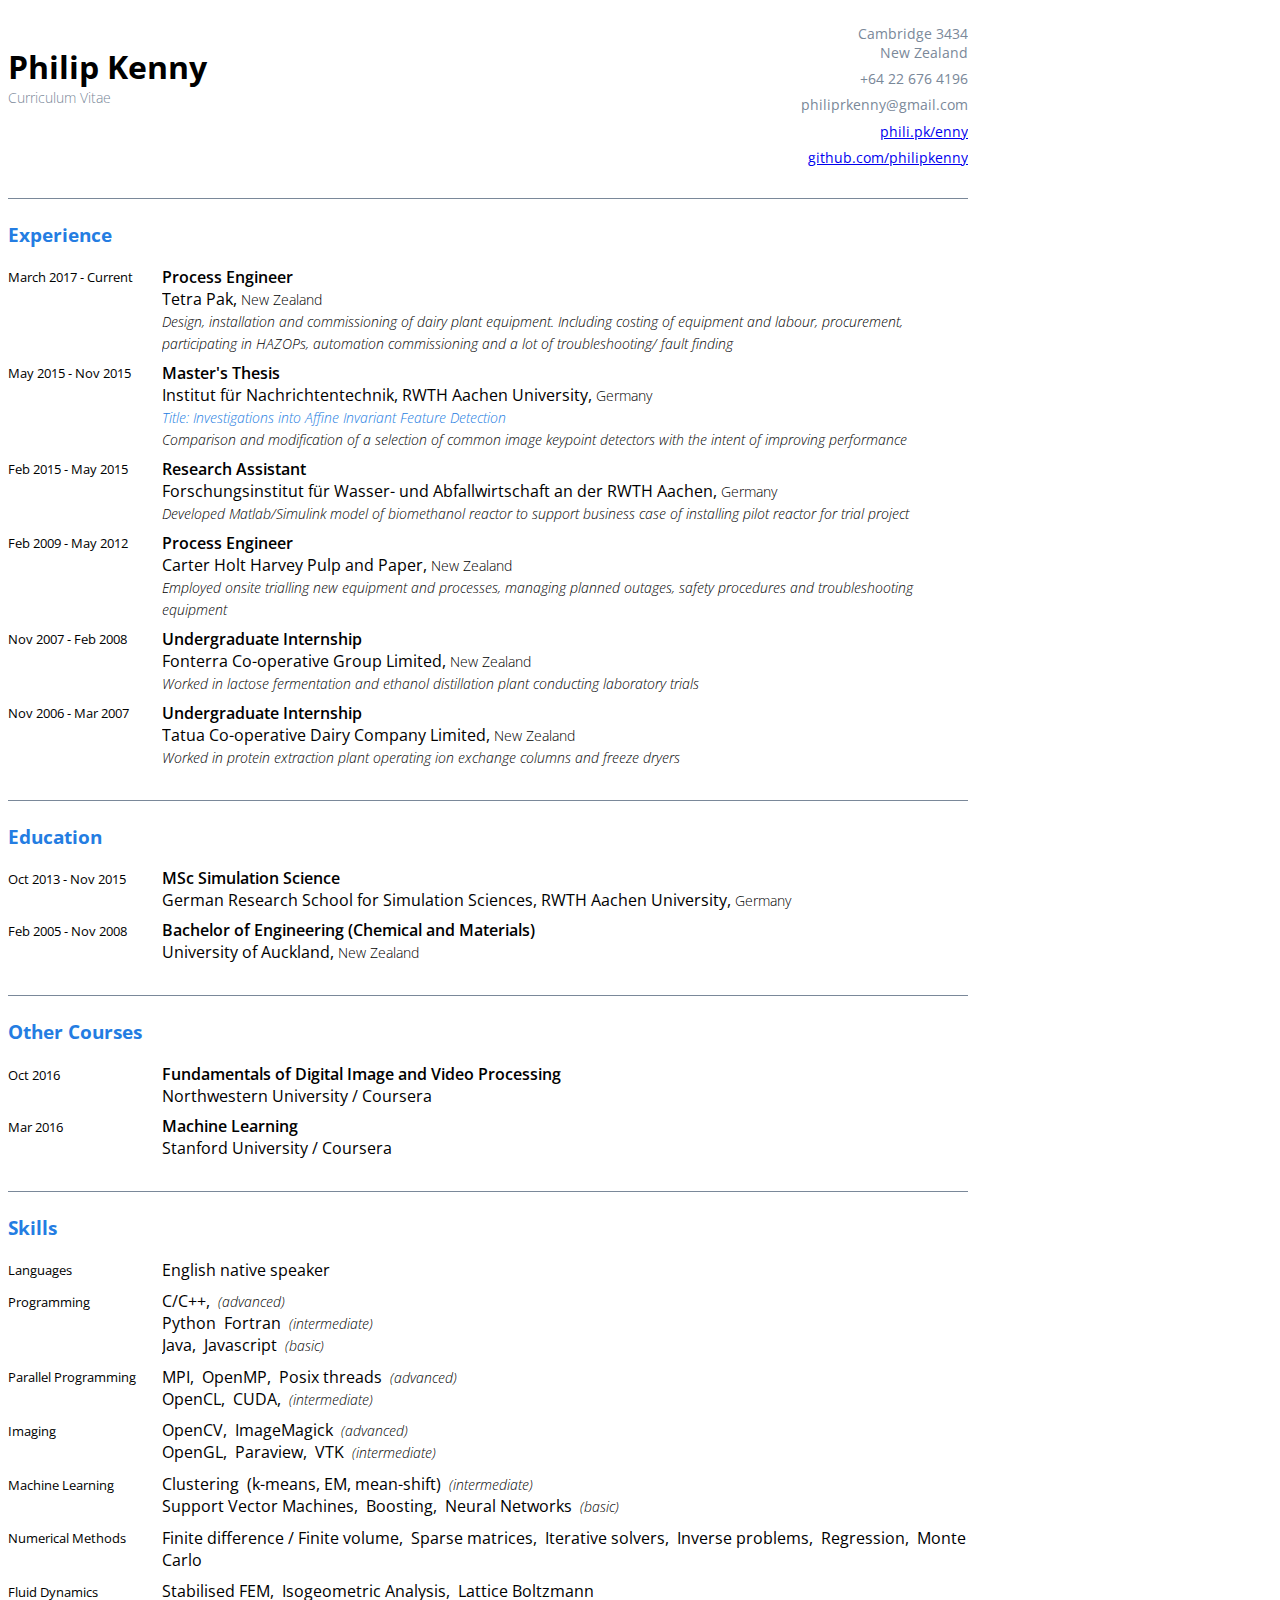
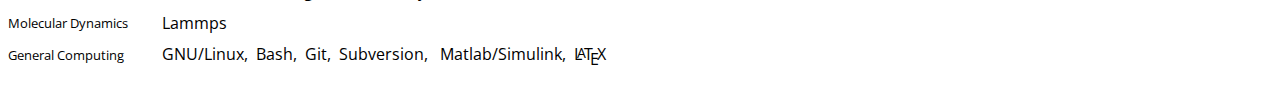
<file: enny/index.html>
<?xml version="1.0" encoding="UTF-8"?>
<!DOCTYPE html PUBLIC "-//W3C//DTD XHTML 1.0 Strict//EN" "http://www.w3.org/TR/xhtml1/DTD/xhtml1-strict.dtd"> 
<html xmlns="http://www.w3.org/1999/xhtml">
 
<head>
<title>	Philip Kenny - Curriculum Vitae	</title>

<style type="text/css"> 
<!--
        @import url('https://fonts.googleapis.com/css?family=Open+Sans:400,600,300,400italic,300italic');
	body * { overflow:auto; font-family:'Open Sans', sans-serif; max-width:60em; /*border:dashed 1px;*/ }
	div { min-width:30em; }
	h1 { margin-bottom:0em; }
	h3 { color:#247de2; margin-top:0.8em; }
	h4 { color:#7a8899; margin-top:0em; }
	p { margin: 0px 0px 0.5em 0px; }
        em { font-weight:lighter; font-size:0.9em;  color: #247de2; }
	b { font-weight:600; }
	i { font-weight:300; font-size:0.9em; }
	hr { height:1px; color:#7a8899; background-color:#7a8899; border:#7a8899; margin-top: 0.5em; margin-bottom: 0.5em;}
   
	.left { float:left; clear:both; width:12em; font-size:0.8em; margin-top:0.2em;}
        .light { font-weight:300; font-size:0.9em; }
	.small { height:0.1em; }
	.large { height:1em; }
        .aside { float:right; min-width:15em; font-size:0.9em; text-align:right; color:#7a8899; margin-bottom:0em; }
	.mail { color:#7a8899; text-decoration:none; }

        #title { float:left; min-width:15em; }
	#experience {}
	#education {}
	#skills {}
	/*#header { position:fixed; }*/

	.latex sub, .latex sup { text-transform:uppercase; }
	.latex sub { vertical-align:-0.5ex; margin-left:-0.1667em;
		     margin-right:-0.125em; }
	.latex, .latex sub { font-size:1em; }
	.latex sup { font-size:0.85em; vertical-align:0.15em; 
		     margin-left:-0.36em; margin-right:-0.15em; }

-->
</style>

</head>



<body>

<div class="large"></div>

<div id="header">
<div id="title">
<h1>	Philip Kenny	</h1>
<h4 class="light">	Curriculum Vitae</h4>
</div>

<!-- <div><hr /></div> -->
<div class="aside">
<p>			Cambridge 3434            <br />
			New Zealand             </p>

<p>                     +64 22 676 4196       </p>

<p>
<a class="mail" href="mailto:philiprkenny@gmail.com">philiprkenny@gmail.com</a>
</p>

<p>
<a href="http://www.phili.pk/enny">         phili.pk/enny </a>
</p>
<p>
<a href="https://github.com/philipkenny">github.com/philipkenny </a>
</p>
</div>
</div>
<div class="large"></div>

<div><hr /></div>

<div id="experience">
<h3>	Experience	</h3>

<p class="left">	March 2017 - Current	</p>
<p>			<b>Process Engineer</b>	<br>
			Tetra Pak,	
			<span class="light">New Zealand</span>	<br>
			<i>Design, installation and commissioning of dairy plant
            equipment. Including costing of equipment and labour,
            procurement, participating in HAZOPs, automation 
            commissioning and a lot of troubleshooting/ fault finding
            </i></p>

<p class="left">	May 2015 - Nov 2015	</p>
<p>			<b>Master's Thesis</b>	<br />
			Institut f&#252;r Nachrichtentechnik, RWTH Aachen 
			University,	
			<span class="light">Germany</span>	<br />
			<em>Title: Investigations into Affine Invariant Feature
			Detection</em>	<br />
			<i>Comparison and modification of a selection of common
			image keypoint detectors with the intent of improving
			performance</i></p>

<p class="left">	Feb 2015 - May 2015	</p>
<p>			<b>Research Assistant</b>		<br />
			Forschungsinstitut f&#252;r Wasser- und Abfallwirtschaft 
			an der RWTH Aachen,		
			<span class="light">Germany</span>	<br />
			<i>Developed Matlab/Simulink model of biomethanol reactor
			to support business case of installing pilot reactor
			for trial project</i>		</p>

<p class="left">	Feb 2009 - May 2012	</p>
<p>			<b>Process Engineer</b>		<br />
			Carter Holt Harvey Pulp and Paper,	
			<span class="light">New Zealand</span>	<br />
			<i>Employed onsite trialling new equipment and
			processes, managing planned outages, safety procedures
			and troubleshooting equipment</i>	</p>

<p class="left">	Nov 2007 - Feb 2008	</p>
<p>			<b>Undergraduate Internship</b>		<br />
			Fonterra Co-operative Group Limited,
			<span class="light">New Zealand</span>	<br />
			<i>Worked in lactose fermentation and ethanol 
			distillation plant conducting laboratory trials</i></p>

<p class="left">	Nov 2006 - Mar 2007	</p>
<p class="right">	<b>Undergraduate Internship</b>		<br />
			Tatua Co-operative Dairy Company Limited,
			<span class="light">New Zealand</span>	<br />
			<i>Worked in protein extraction plant operating ion 
			exchange columns and freeze dryers</i></p>
</div>
<div class="large"></div>

<div><hr /></div>

<div id="education">
<h3>	Education	</h3>

<p class="left">	Oct 2013 - Nov 2015	</p>
<p>			<b>MSc Simulation Science</b>		<br />
			German Research School for Simulation Sciences, 
			RWTH Aachen University,	
			<span class="light">Germany</span>		</p>

<p class="left">	Feb 2005 - Nov 2008	</p>
<p>			<b>Bachelor of Engineering 
                        (Chemical and Materials)</b><br />
			University of Auckland,
			<span class="light">New Zealand</span>		</p>
</div>
<div class="large"></div>

<div><hr /></div>

<div id="courses">
<h3>	Other Courses	</h3>

<p class="left">	Oct 2016	</p>
<p>			<b>Fundamentals of Digital Image and Video 
			Processing</b><br />
			Northwestern University / Coursera	</p>

<p class="left">	Mar 2016	</p>
<p>			<b>Machine Learning</b>		<br />
			Stanford University / Coursera	</p>

</div>
<div class="large"></div>

<div><hr /></div>

<div id="skills">
<h3>	Skills	</h3>

<div>
<p class="left">	Languages	</p>
<p> 			English native speaker	</p>
</div>

<div class="small" ></div>

<div>
<p class="left">	Programming	</p>
<p> 			C/C++,&nbsp; <i>(advanced)</i>	<br />
			Python&nbsp; Fortran&nbsp;	<i>(intermediate)</i>		<br />
			Java,&nbsp; Javascript&nbsp; <i>(basic)</i>	</p>
</div>

<div class="small" ></div>

<div>
<p class="left">	Parallel Programming	</p>
<p> 			MPI,&nbsp; OpenMP,&nbsp; Posix threads&nbsp;
			 <i>(advanced)</i>	<br />
			OpenCL,&nbsp;  CUDA,&nbsp;  <i>(intermediate)</i></p>
</div>

<div class="small" ></div>

<div>
<p class="left">	Imaging		</p>
<p> 			OpenCV,&nbsp; ImageMagick&nbsp; <i>(advanced)</i>
			<br />
			OpenGL,&nbsp; Paraview,&nbsp;
			VTK&nbsp; <i>(intermediate)</i>	</p>
</div>

<div class="small" ></div>

<div>
<p class="left">	Machine Learning	</p>
<p>			Clustering&nbsp; (k-means, EM, mean-shift)&nbsp;
			<i>(intermediate)</i>	<br />
			Support Vector Machines,&nbsp; Boosting,&nbsp; 
			Neural Networks&nbsp; <i>(basic)</i>		</p>
</div>

<div class="small"></div>

<div>
<p class="left">	Numerical Methods	</p>
<p> 			Finite difference / Finite volume,&nbsp;
			Sparse matrices,&nbsp; Iterative solvers,&nbsp;
			Inverse problems,&nbsp; Regression,&nbsp; 
			Monte Carlo </p>
</div>

<div class="small" ></div>

<div>
<p class="left">	Fluid Dynamics	</p>
<p> 			Stabilised FEM,&nbsp; Isogeometric Analysis,&nbsp; 
			Lattice Boltzmann	</p>
</div>

<div class="small" ></div>

<div>
<p class="left">	Molecular Dynamics	</p>
<p> 			Lammps			</p>
</div>

<div class="small" ></div>

<div>
<p class="left">	General Computing	</p>
<p> 			GNU/Linux,&nbsp; Bash,&nbsp; Git,&nbsp; Subversion,
			&nbsp; Matlab/Simulink,&nbsp; 
			<span class="latex">L<sup>a</sup>T<sub>e</sub>X</span>
			</p>
</div>
</div>

</body>
</html>
</file>
